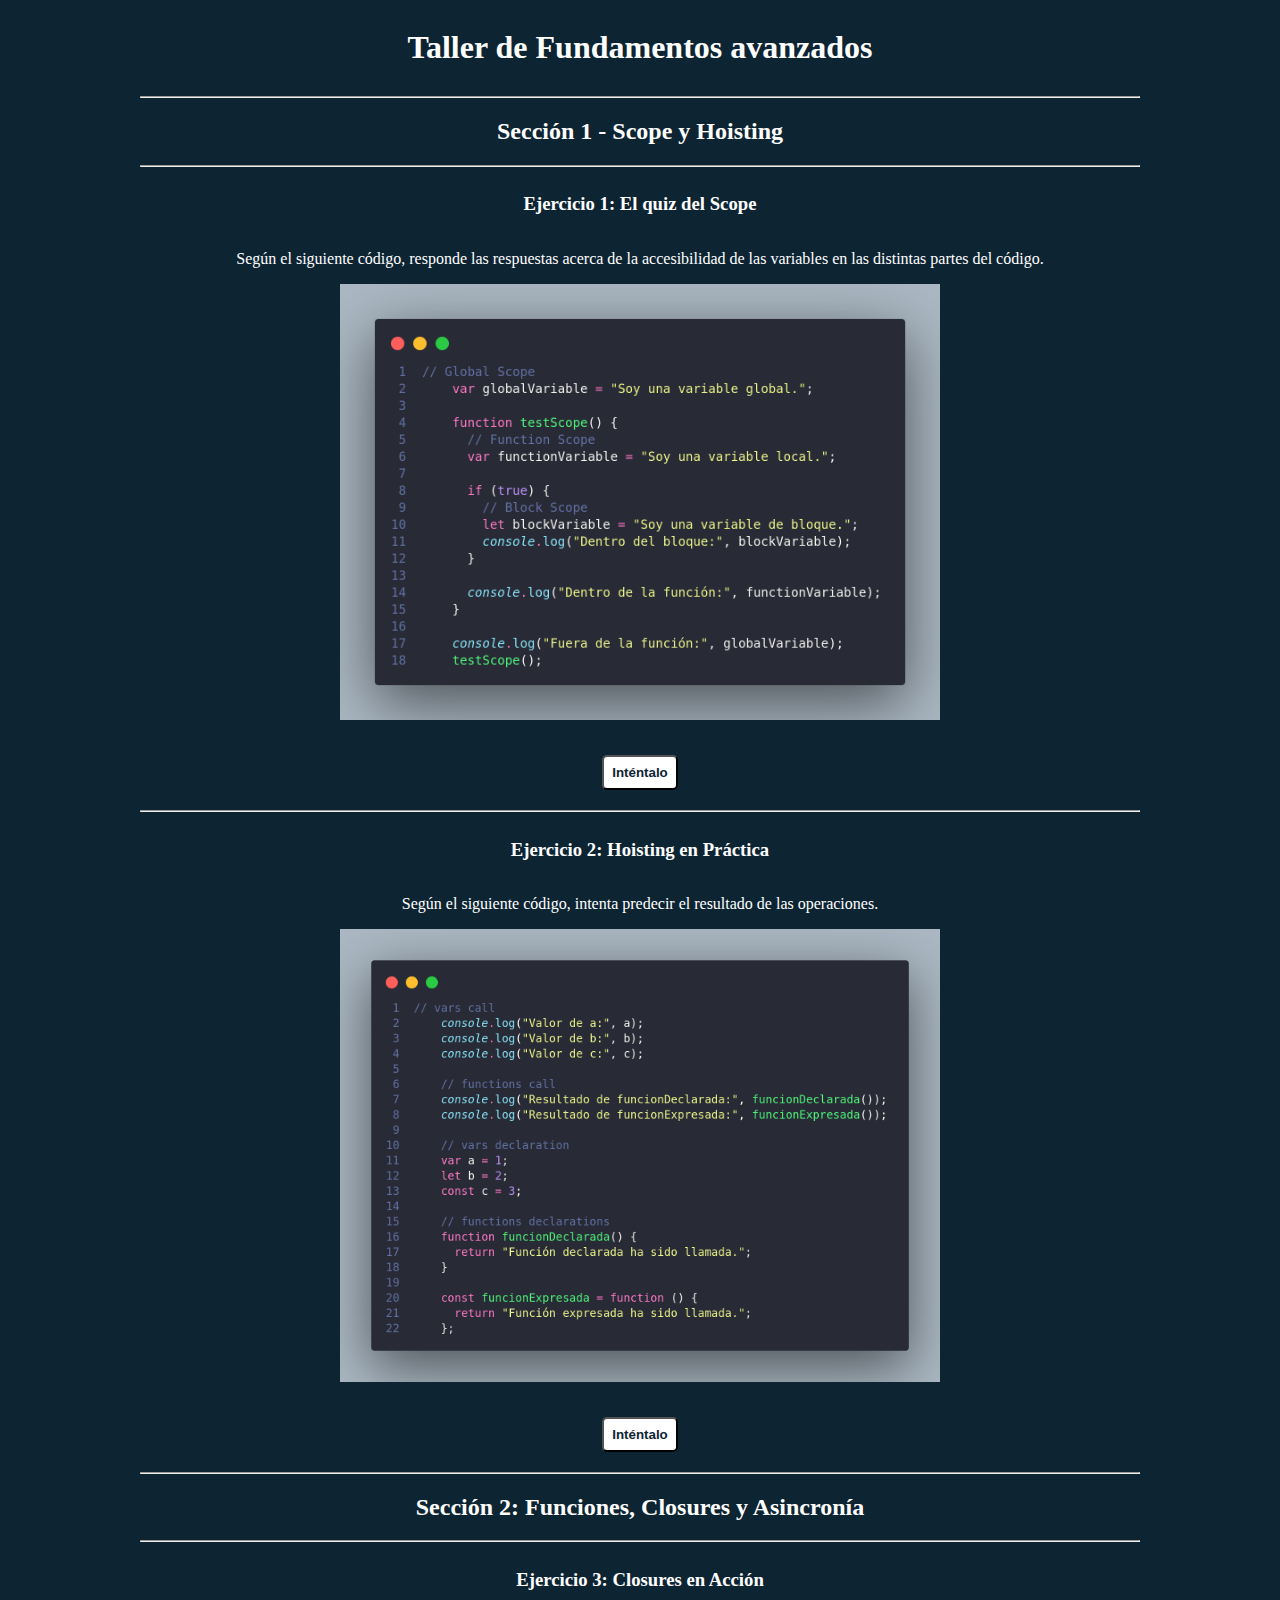
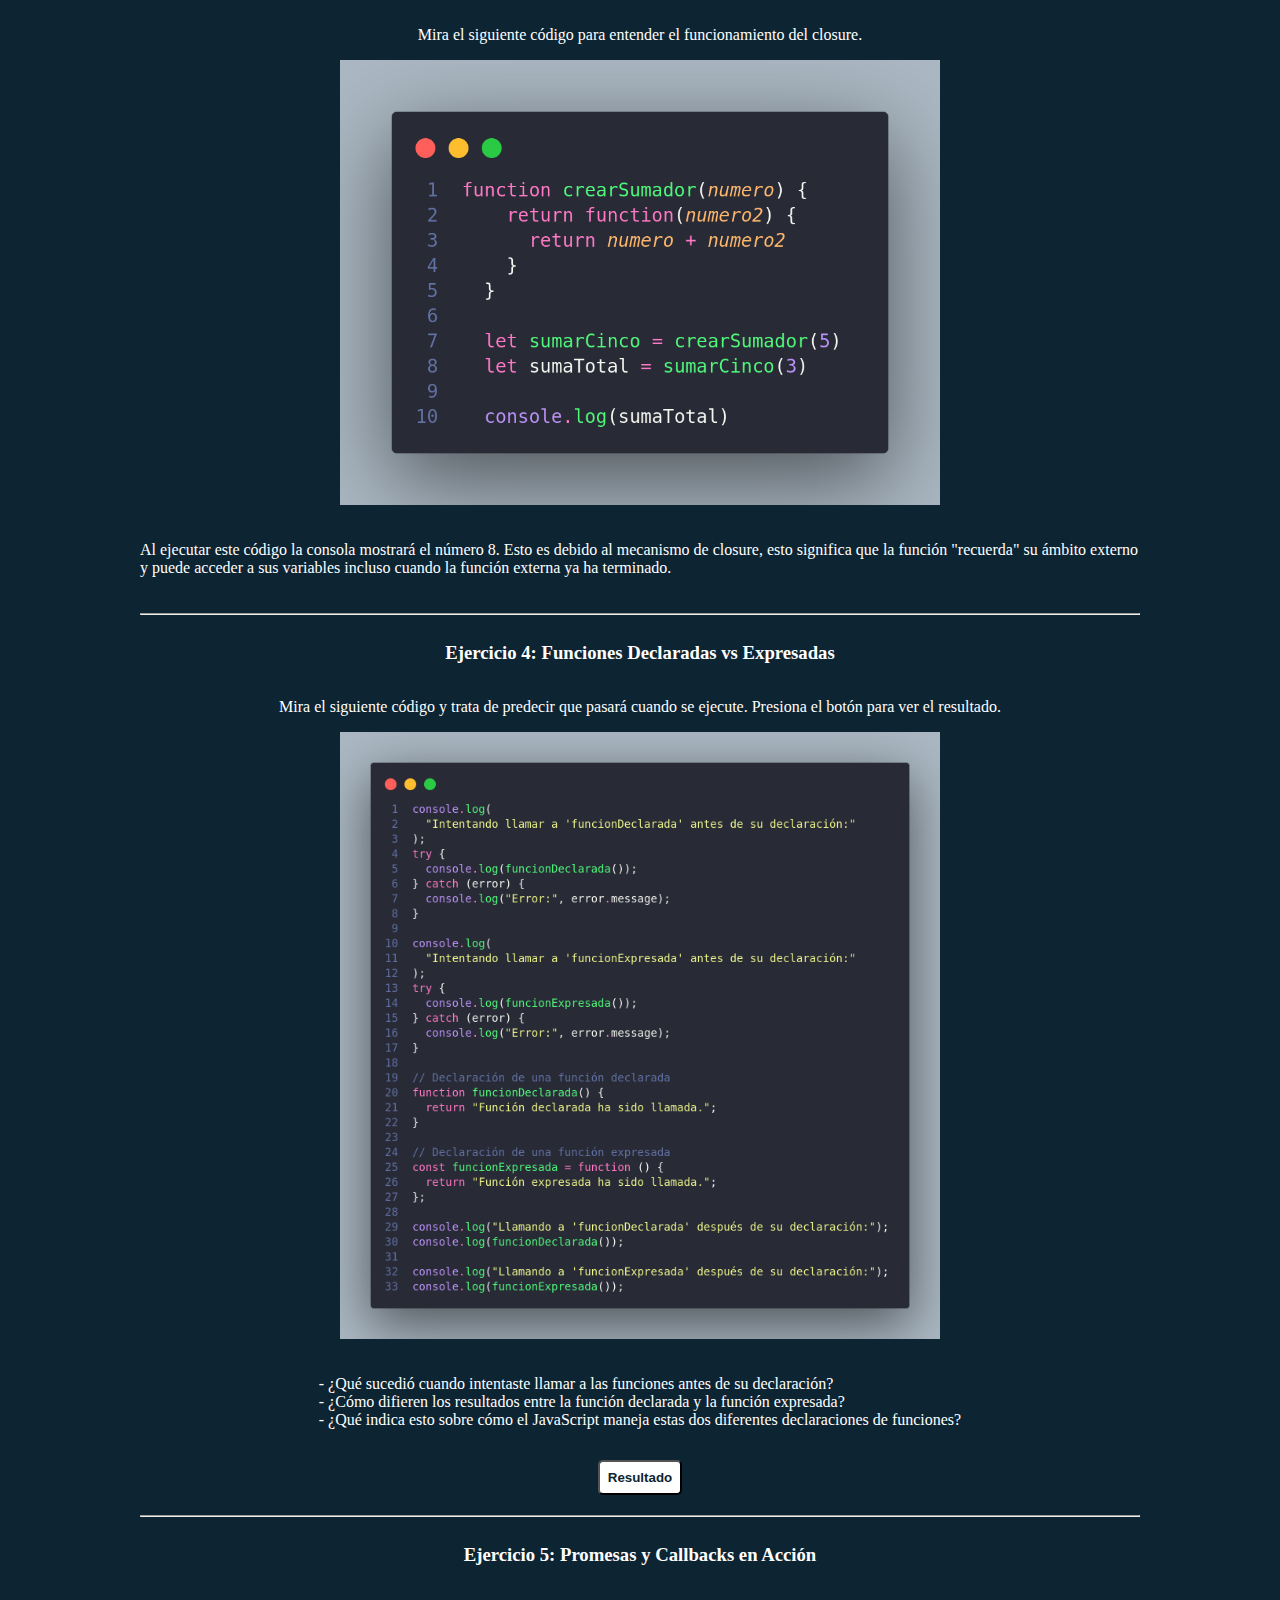
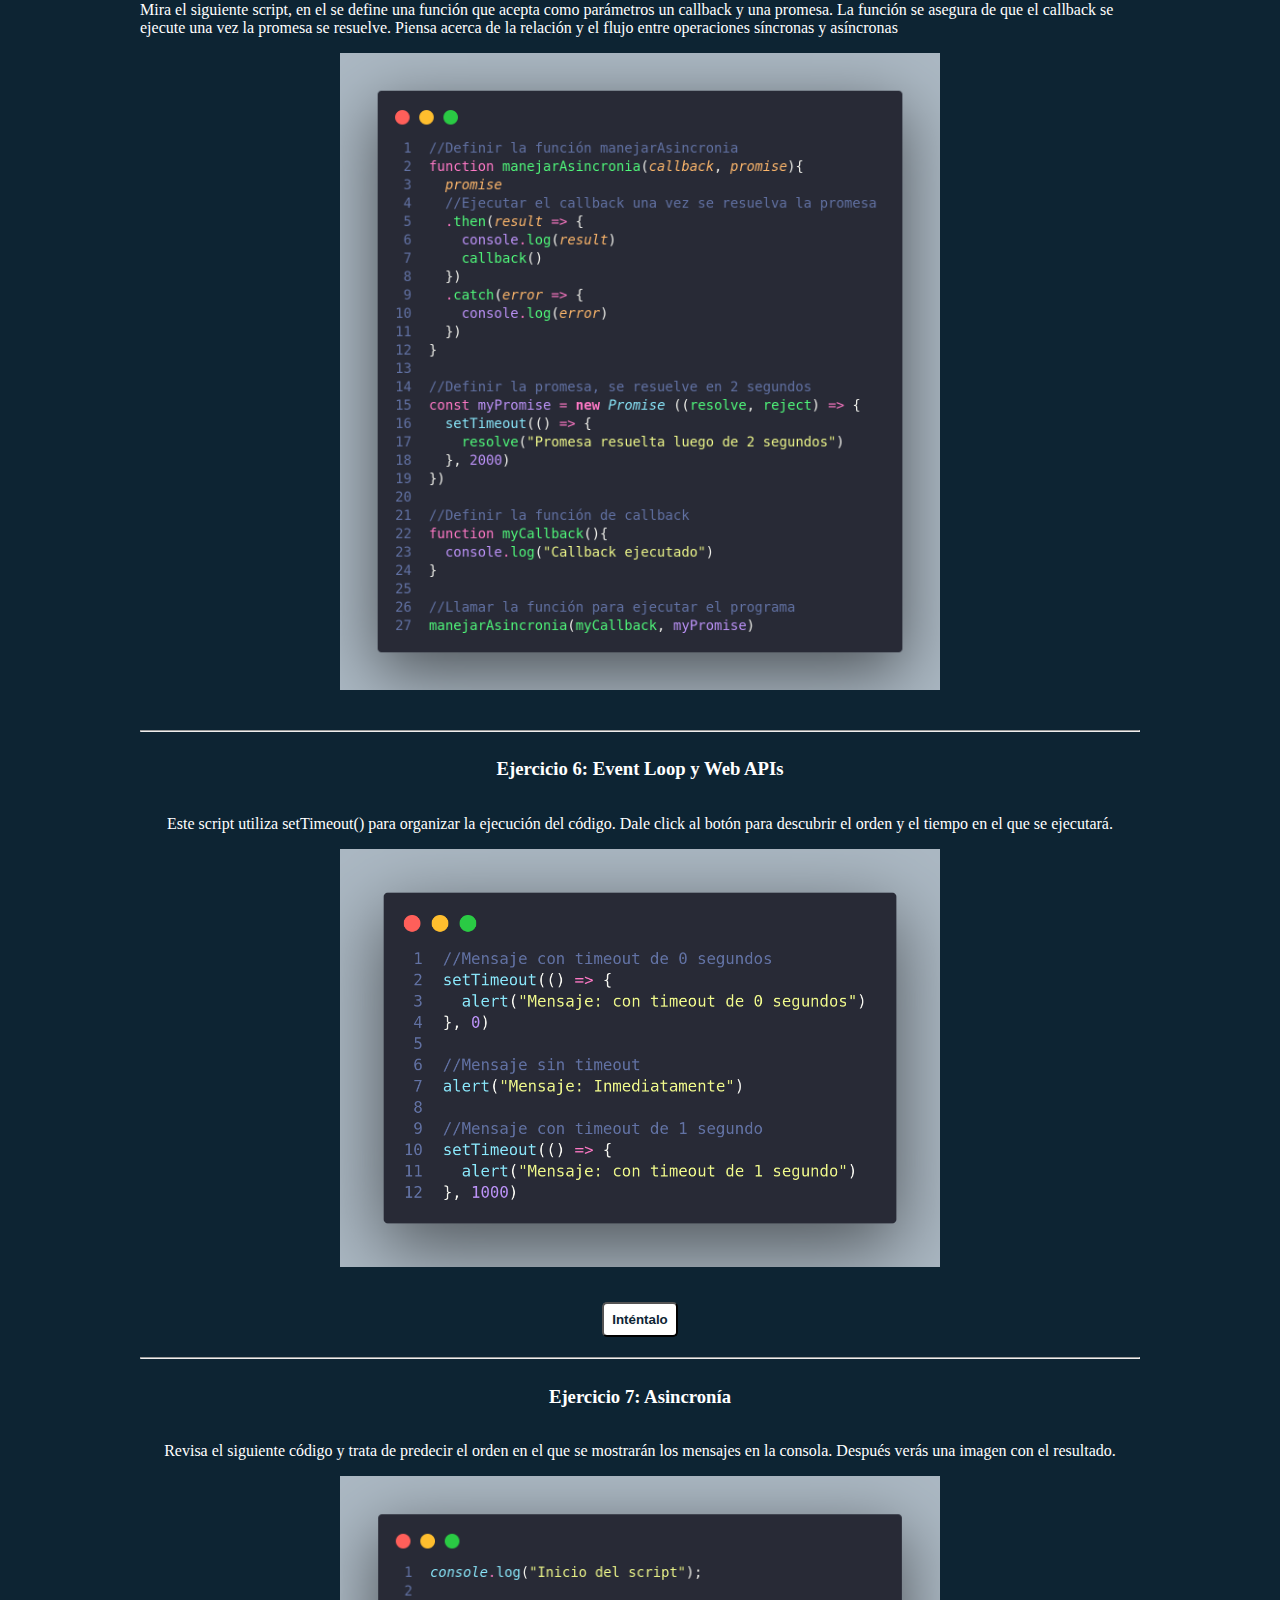
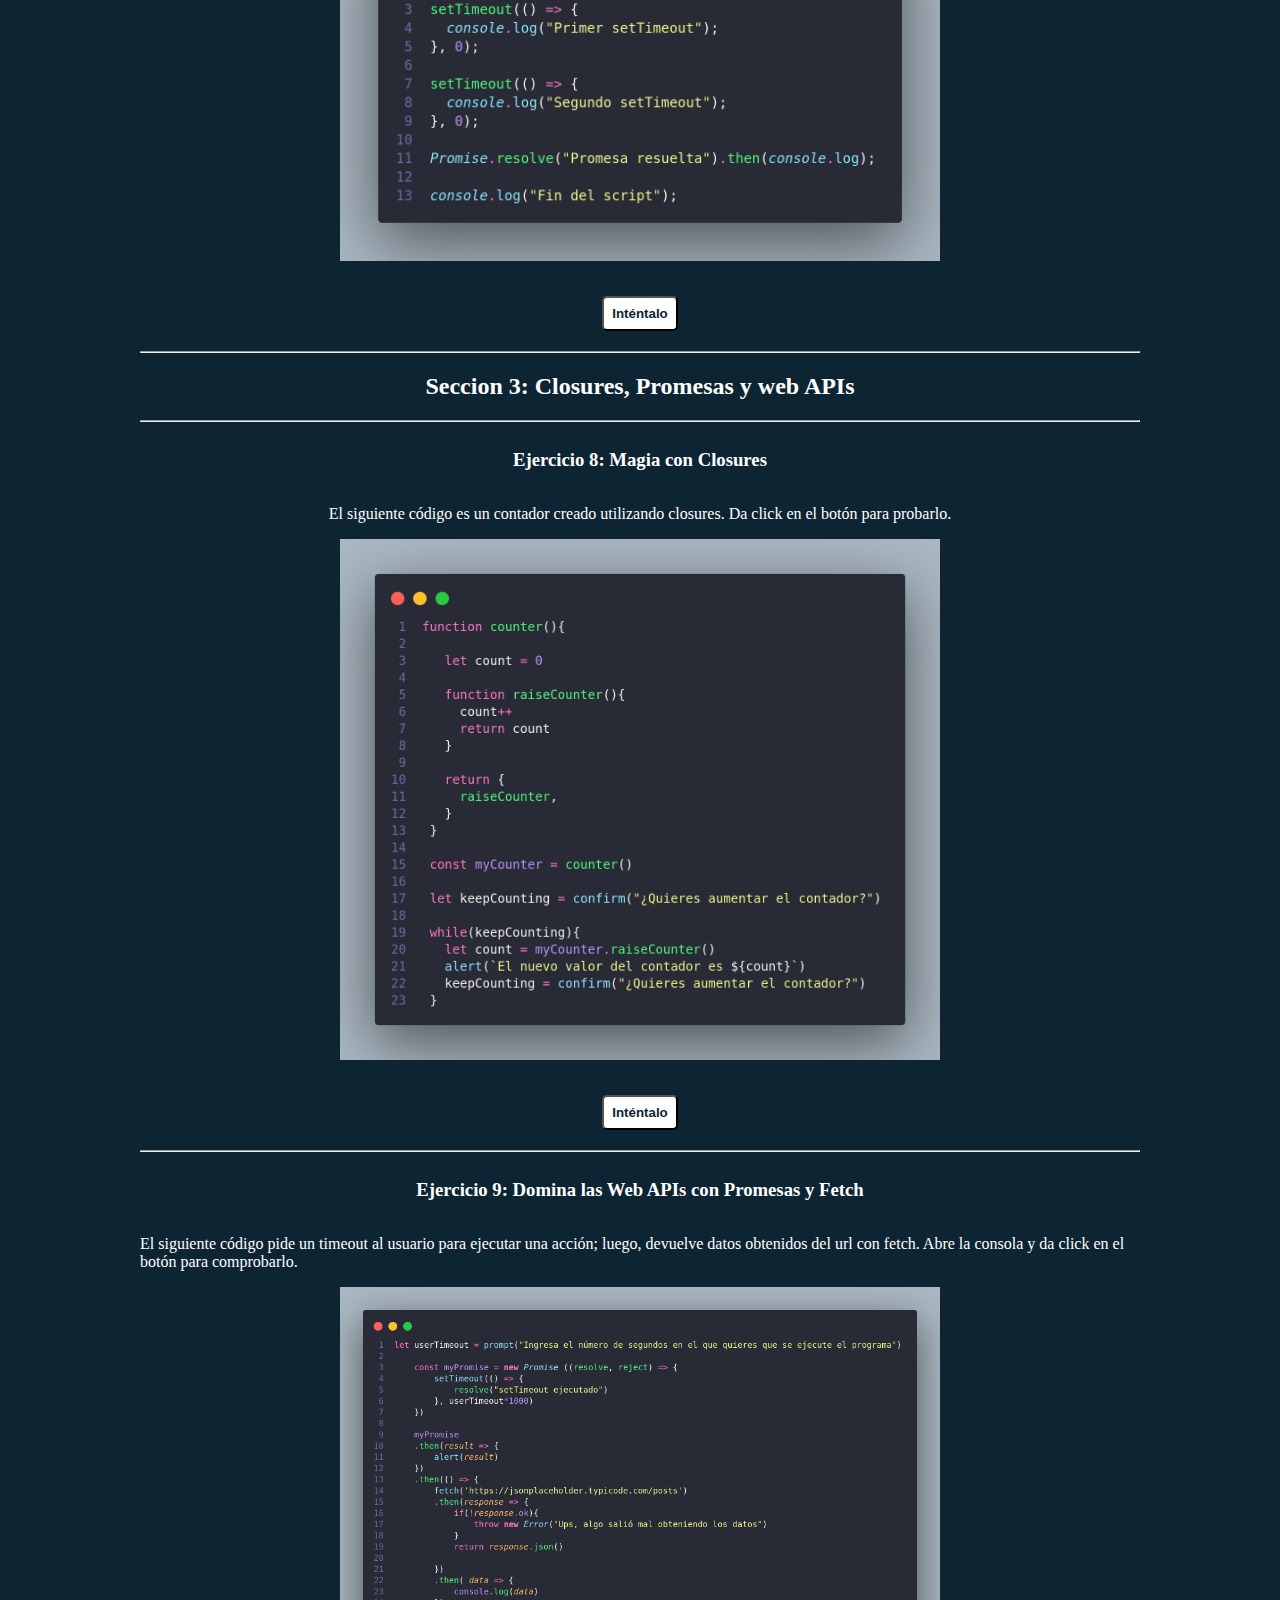
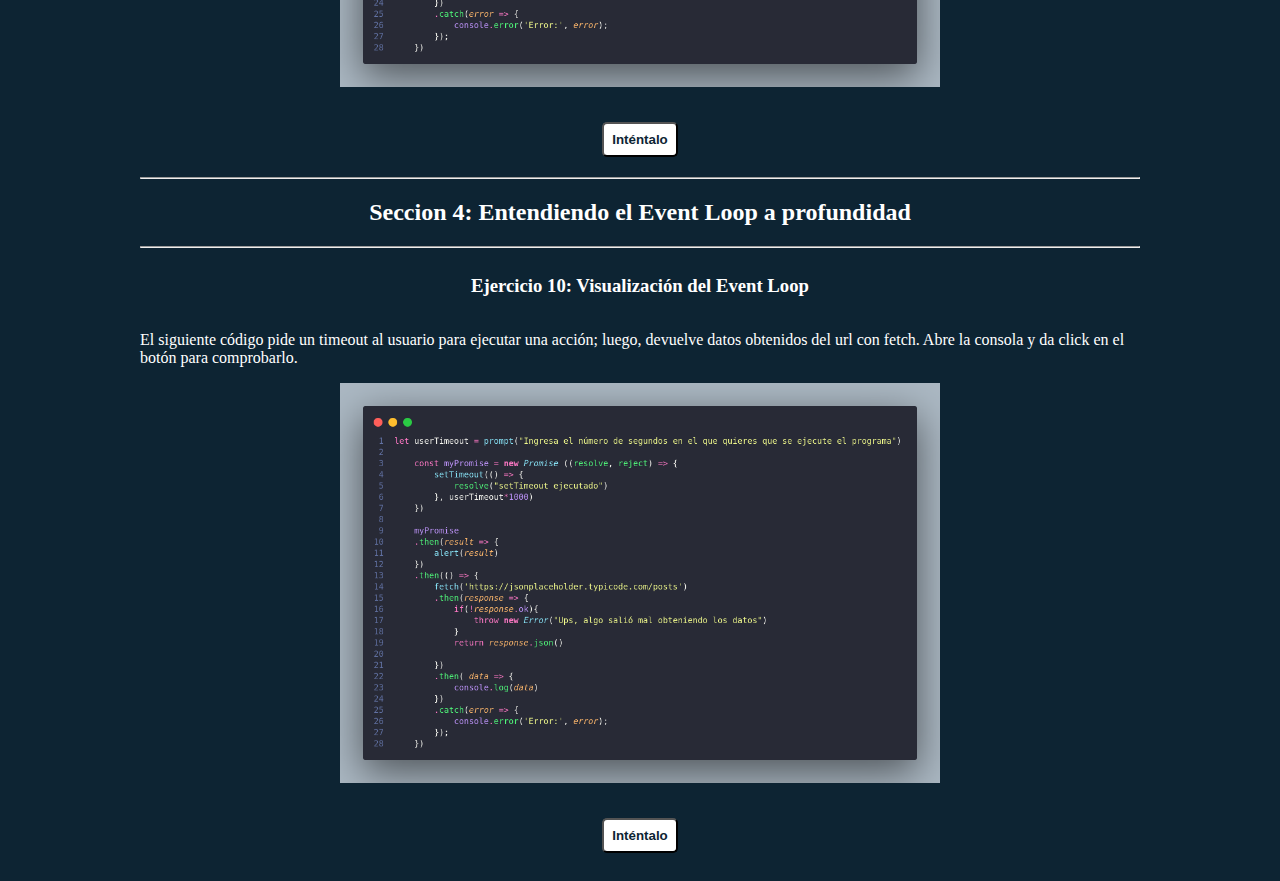
<file: index.html>
<!DOCTYPE html>
<html lang="en">
<head>
    <meta charset="UTF-8">
    <meta name="viewport" content="width=device-width, initial-scale=1.0">
    <title>Workshop 6</title>
    <link rel="stylesheet" href="/Assets/styles.css">
</head>
<body>
    <header>
        <h1>Taller de Fundamentos avanzados</h1>   
    </header>
    <main>
        <hr>
        <h2>Sección 1 - Scope y Hoisting</h2>
        <hr>
        <section>
            <h3>Ejercicio 1: El quiz del Scope</h3>
            <p>Según el siguiente código, responde las respuestas acerca de la accesibilidad de las variables en las distintas partes del código.</p>
            <div class="code-img img-1">
                <img src="/Assets/images/img-1.png">                
            </div>
            <button type="button" id="btn-1">Inténtalo</button>
        </section>
        <hr>
        <section>
            <h3>Ejercicio 2: Hoisting en Práctica</h3>
            <p>Según el siguiente código, intenta predecir el resultado de las operaciones.</p>
            <div class="code-img img-2">
                <img src="/Assets/images/img-2.png">                  
            </div>
            <button type="button" id="btn-2">Inténtalo</button>
        </section>

        <hr>
        <h2>Sección 2: Funciones, Closures y Asincronía</h2><hr>   

        <section>
            <h3>Ejercicio 3: Closures en Acción</h3>
            <p>Mira el siguiente código para entender el funcionamiento del closure.</p>
            <div class="code-img">
              <img class="img-3" src="/Assets/images/img-3.png">
            </div>
            <p>Al ejecutar este código la consola mostrará el número 8. Esto es debido al mecanismo de closure, esto significa que la función "recuerda" su ámbito externo y puede acceder a sus variables incluso cuando la función externa ya ha terminado.</p>          
        </section>
        <hr>

        <section>
            <h3>Ejercicio 4: Funciones Declaradas vs Expresadas</h3>
            <p>Mira el siguiente código y trata de predecir que pasará cuando se ejecute. Presiona el botón para ver el resultado.</p>
            <div class="code-img img-4">
              <img class="img-4" id="img-4" src="/Assets/images/img-4.png" style="display: block;">
              <img class="img-4-2" id="img-4-2" src="/Assets/images/img-4.2.png" style="display: none;">                
            </div>
            <p class="questions">
                - ¿Qué sucedió cuando intentaste llamar a las funciones antes de su declaración?<br><span class="showText" style="display: none;">La función declarada se ejecutó sin problemas, pero la función expresada devolvió un error.<br><br></span>
                - ¿Cómo difieren los resultados entre la función declarada y la función expresada?<br><span class="showText" style="display: none;">Las funciones declaradas se puede ejecutar sin haber sido declaradas en ese punto del código, mientras que las expresadas no<br><br></span>
                - ¿Qué indica esto sobre cómo el JavaScript maneja estas dos diferentes declaraciones de funciones?<br><span class="showText" style="display: none;">El hoisting de las funciones declaradas las "eleva" en el ámbito en el que estén; para las funciones expresadas, se eleva la variable a la que fue asignada más no su contenido</span>
            </p>
            <button type="button" id="result-btn">Resultado</button>
        </section>
        <hr>

        <section>
            <h3>Ejercicio 5: Promesas y Callbacks en Acción</h3>
            <p>Mira el siguiente script, en el se define una función que acepta como parámetros un callback y una promesa. La función se asegura de que el callback se ejecute una vez la promesa se resuelve. Piensa acerca de la relación y el flujo entre operaciones síncronas y asíncronas</p>
            <div class="code-img img-5">
              <img class="img-5" id="img-5" src="/Assets/images/img-5.png">                            
            </div>          
        </section>
        <hr>

        <section>
            <h3>Ejercicio 6: Event Loop y Web APIs</h3>
            <p>Este script utiliza setTimeout() para organizar la ejecución del código. Dale click al botón para descubrir el orden y el tiempo en el que se ejecutará.
            </p>
            <div class="code-img">
              <img id="img-6" src="/Assets/images/img-6.png">                            
            </div>
            <button type="button" id="excercise-6-btn">Inténtalo</button>          
        </section>
        <hr>
        
        <section>
            <h3>Ejercicio 7: Asincronía</h3>
            <p>Revisa el siguiente código y trata de predecir el orden en el que se mostrarán los mensajes en la consola. Después verás una imagen con el resultado.</p>
            <div class="code-img">
                <img class="img-7" id="img-7" src="/Assets/images/img-7.png">
                <img id="img-7-2" src="/Assets/images/img-7-2.png" style="display: none;">
            </div>
            <button type="button" id="excercise-7-btn">Inténtalo</button>
        </section>
        <hr>
        <h2>Seccion 3: Closures, Promesas y web APIs</h2>
        <hr>
        <section>
            <h3>Ejercicio 8: Magia con Closures</h3>
            <p>El siguiente código es un contador creado utilizando closures. Da click en el botón para probarlo.</p>
            <div class="code-img">
                <img id="img-8" src="/Assets/images/img-8.png">                
            </div>
            <button type="button" id="excercise-8-btn">Inténtalo</button>
        </section>

        <hr>
        <section>
            <h3>Ejercicio 9: Domina las Web APIs con Promesas y Fetch</h3>
            <p>El siguiente código pide un timeout al usuario para ejecutar una acción; luego, devuelve datos obtenidos del url con fetch. Abre la consola y da click en el botón para comprobarlo.</p>
            <div class="code-img">
                <img id="img-9" src="/Assets/images/img-9.png">                
            </div>
            <button type="button" id="excercise-9-btn">Inténtalo</button>
        </section>
        <hr>
        <h2>Seccion 4: Entendiendo el Event Loop a profundidad</h2>
        <hr>

        <section>
            <h3>Ejercicio 10: Visualización del Event Loop</h3>
            <p>El siguiente código pide un timeout al usuario para ejecutar una acción; luego, devuelve datos obtenidos del url con fetch. Abre la consola y da click en el botón para comprobarlo.</p>
            <div class="code-img">
                <img id="img-9" src="/Assets/images/img-9.png">                
            </div>
            <button type="button" id="excercise-9-btn">Inténtalo</button>
        </section>
    </main>

    <script src="/Section-1/app-1.js"></script>
    <script src="/Section-2/exc-3.js"></script>
    <script src="/Section-2/exc-4.js"></script>
    <script src="/Section-2/exc-5.js"></script>
    <script src="/Section-2/exc-6.js"></script>
    <script src="/Section-2/exc-7.js"></script>
    <script src="/Section-3/exc-8.js"></script>
    <script src="/Section-3/exc-9.js"></script>
</body>
</html>
</file>
<file: Assets/styles.css>
html {
    box-sizing: border-box;
    margin: 0;
    padding: 0;    
}

body {
    display: flex;
    flex-direction: column;
    justify-content: center;
    align-items: center;    
    background-color: #0d2433;
    color: white;
}

main {
  width: 90%;
  max-width: 1000px;
}

h2{
    text-align: center;
}

section{
    display: flex;
    flex-direction: column;
    justify-content: center;
    align-items: center;
    margin-bottom: 20px;
}

button {
    padding: 0.5rem;
    border-radius: 5px;
    background-color: rgb(255, 255, 255);
    color: #0d2433;
    font-weight: 700;
    cursor: pointer;
    margin-top: 15px;
}

.code-img{
  width: 600px;
  display: flex;
  flex-direction: column;
  justify-content: center;
  gap: 15px;
  margin-bottom: 20px;
}

.code-img > img {
  width: 100%;
}
</file>
